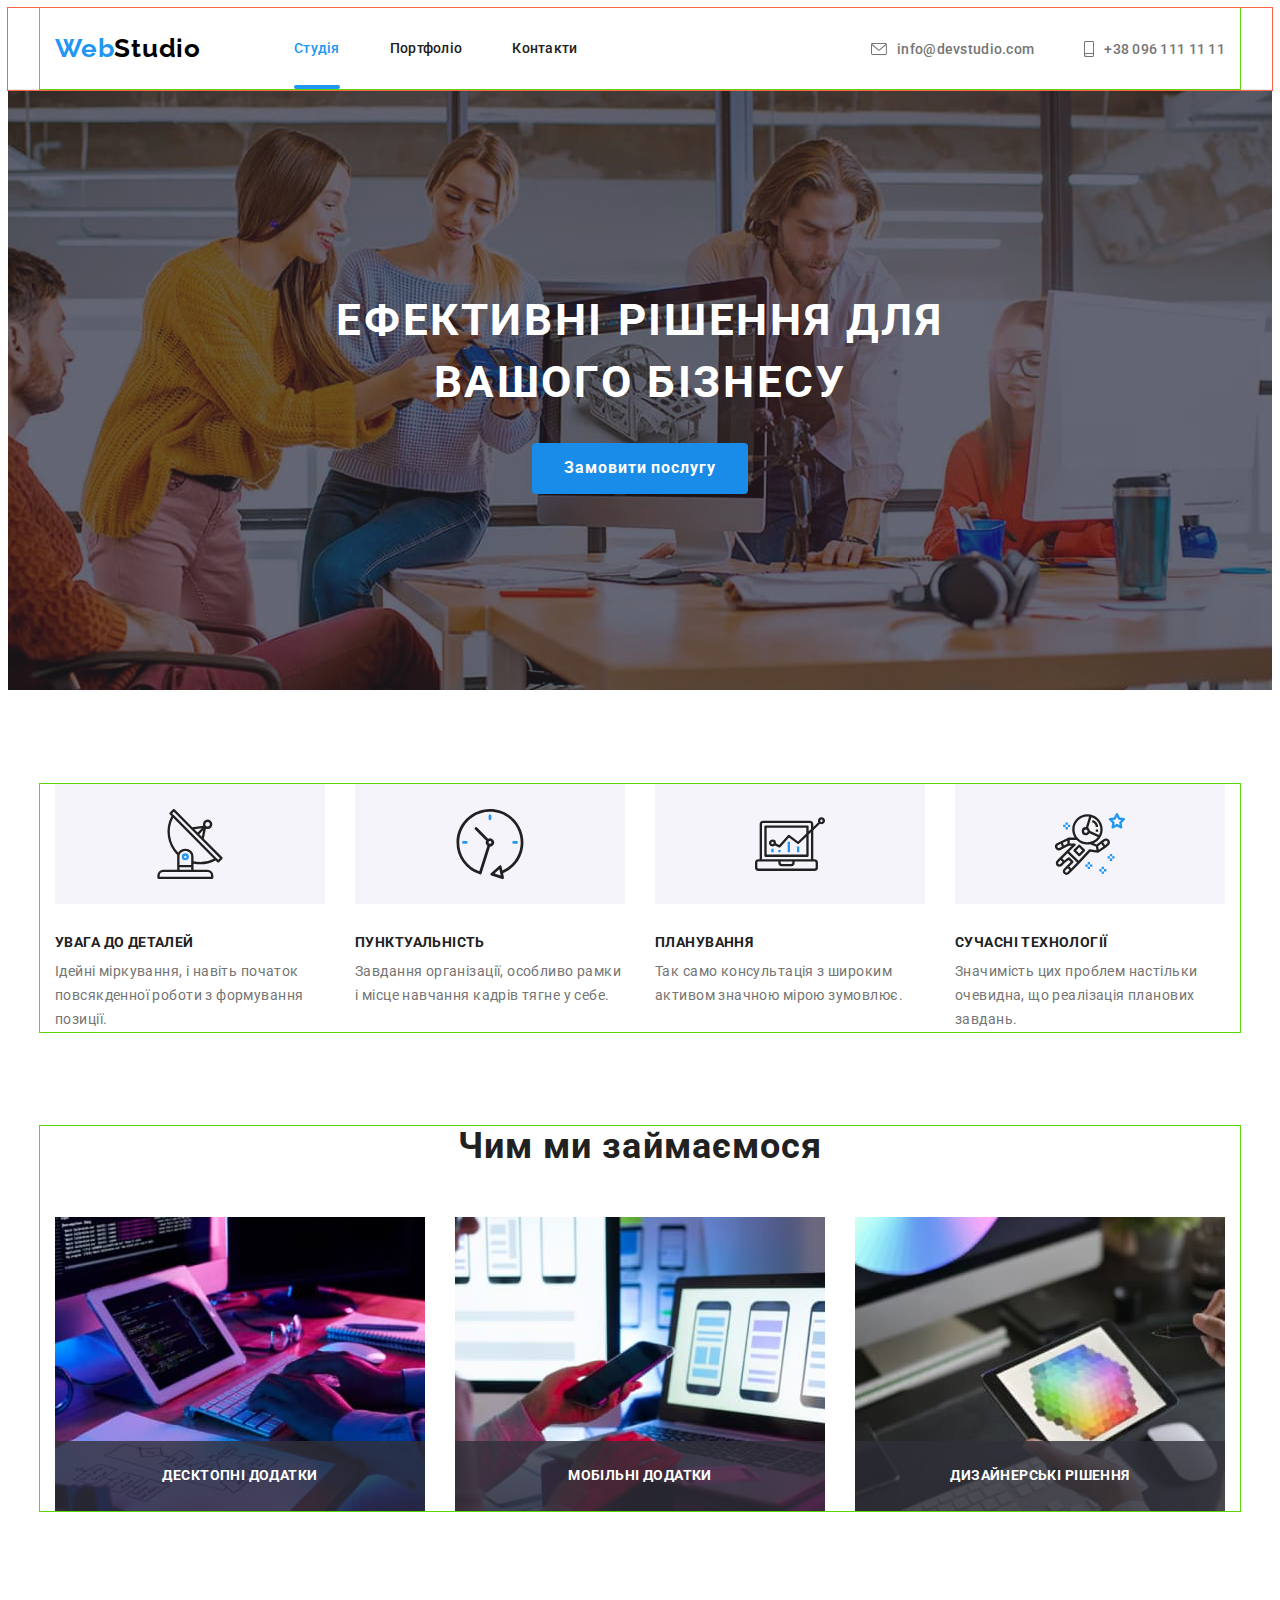
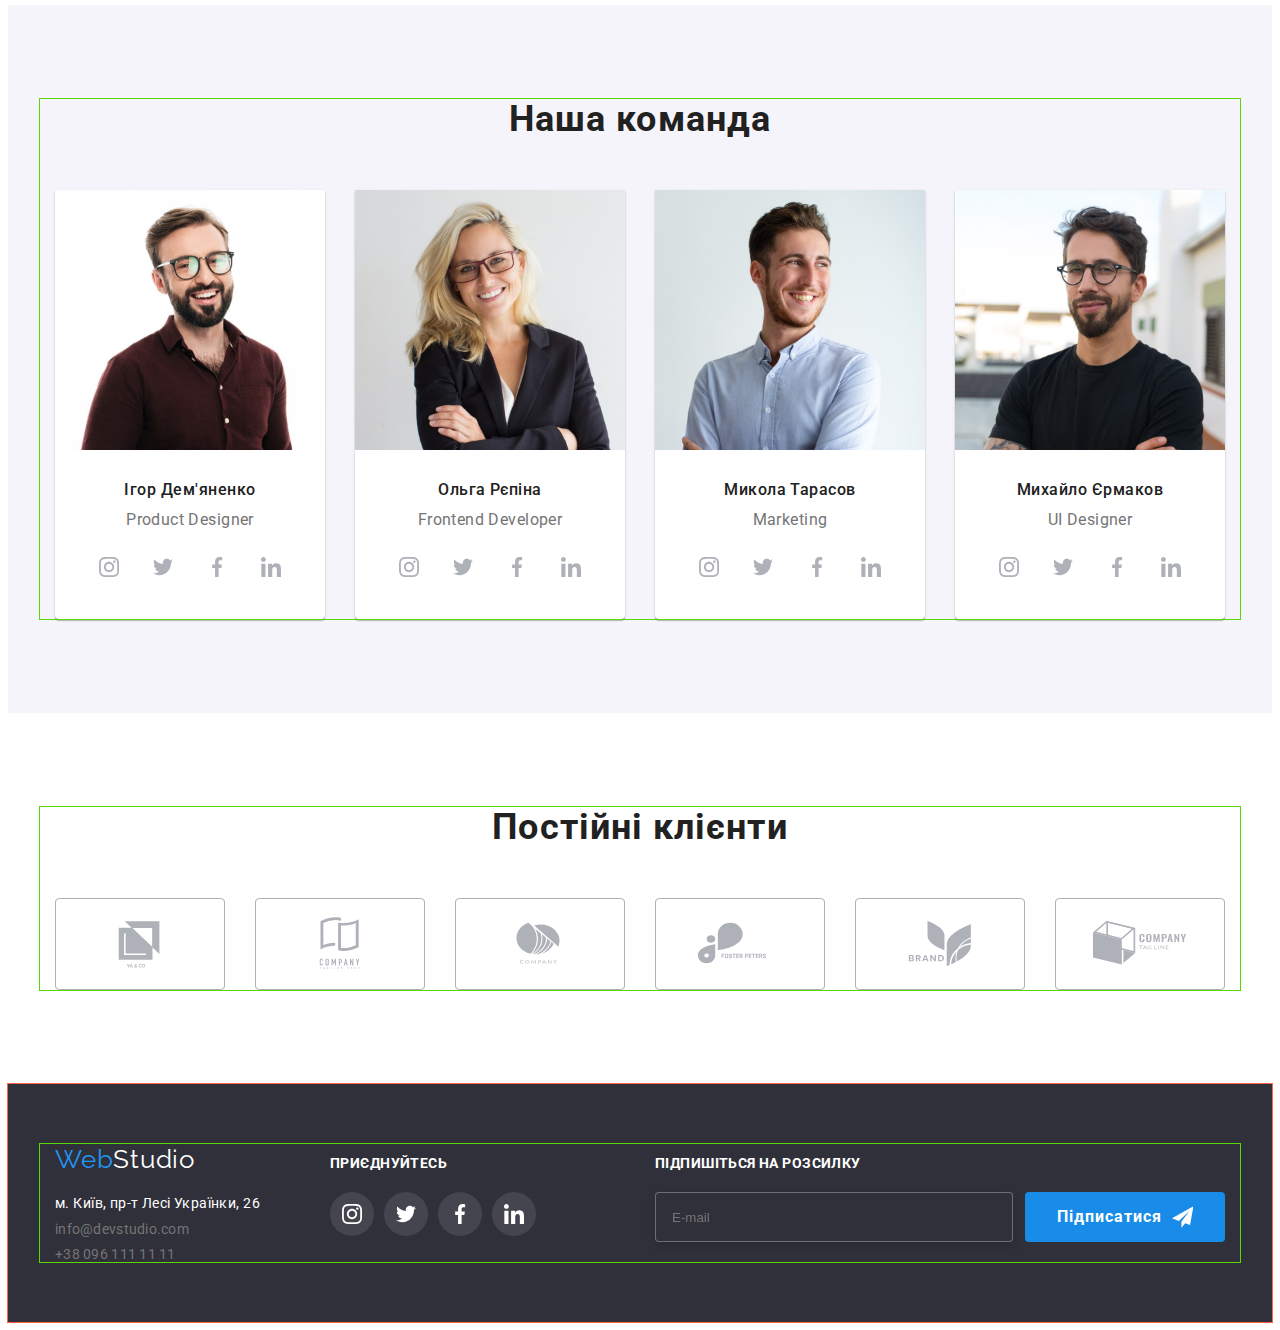
<file: index.html>
<!DOCTYPE html>
<html lang="uk">
  <head>
    <meta charset="UTF-8" />
    <meta http-equiv="X-UA-Compatible" content="IE=edge" />
    <meta name="viewport" content="width=device-width, initial-scale=1.0" />
    <link rel="preconnect" href="https://fonts.googleapis.com" />
    <link rel="preconnect" href="https://fonts.gstatic.com" crossorigin />
    <link
      href="https://fonts.googleapis.com/css2?family=Montserrat:wght@400;700&family=Raleway:wght@700&family=Roboto:wght@400;500;700;900&display=swap"
      rel="stylesheet"
    />
    <title>Document</title>
    <link
      rel="stylesheet"
      href="https://cdnjs.cloudflare.com/ajax/libs/modern-normalize/1.1.0/modern-normalize.min.css"
      integrity="sha512-wpPYUAdjBVSE4KJnH1VR1HeZfpl1ub8YT/NKx4PuQ5NmX2tKuGu6U/JRp5y+Y8XG2tV+wKQpNHVUX03MfMFn9Q=="
      crossorigin="anonymous"
      referrerpolicy="no-referrer"
    />
    <link rel="stylesheet" href="./css/styles.css" />
  </head>
  <body>
    <!--Шапка-->
    <header class="header">
      <div class="container container-internal">
        <nav class="navigation">
          <a href="./index.html" class="logo"
            ><span class="accent">Web</span>Studio</a
          >
          <ul class="navigation-list">
            <li class="item">
              <a href="./index.html" class="link current">Студія</a>
            </li>
            <li class="item">
              <a href="./portfolio.html" class="link">Портфоліо</a>
            </li>
            <li class="item"><a href="" class="link">Контакти</a></li>
          </ul>
        </nav>

        <ul class="list-addres">
          <li class="item-mail">
            <a href="meilto:info@devstudio.com" class="link mail">
              <svg class="email" width="16" height="12">
                <use href="./images/icons.svg#letter"></use></svg
              >info@devstudio.com</a
            >
          </li>

          <li class="item">
            <a href="tel+380961111111" class="link tel">
              <svg class="smartfon" width="10" height="16">
                <use href="./images/icons.svg#ifone"></use></svg
              >+38 096 111 11 11</a
            >
          </li>
        </ul>
      </div>
    </header>

    <!--Title-->

    <main>
      <section class="heroy">
        <div class="conteiner">
          <h1 class="heroy-title">Ефективні рішення для вашого бізнесу</h1>
          <button type="button" class="button" data-modal-open>
            Замовити послугу
          </button>
        </div>
      </section>

      <section class="section">
        <div class="container">
          <!--<h2 class="section-title">Наші переваги</h2>-->
          <ul class="merit-list">
            <li class="merit-element antena">
              <h3 class="merit-title">УВАГА ДО ДЕТАЛЕЙ</h3>
              <p class="merit-paragraf">
                Ідейні міркування, і навіть початок повсякденної роботи з
                формування позиції.
              </p>
            </li>
            <li class="merit-element clock">
              <h3 class="merit-title">ПУНКТУАЛЬНІСТЬ</h3>
              <p class="merit-paragraf">
                Завдання організації, особливо рамки і місце навчання кадрів
                тягне у себе.
              </p>
            </li>
            <li class="merit-element diagram">
              <h3 class="merit-title">ПЛАНУВАННЯ</h3>
              <p class="merit-paragraf">
                Так само консультація з широким активом значною мірою зумовлює.
              </p>
            </li>
            <li class="merit-element astronaut">
              <h3 class="merit-title">СУЧАСНІ ТЕХНОЛОГІЇ</h3>
              <p class="merit-paragraf">
                Значимість цих проблем настільки очевидна, що реалізація
                планових завдань.
              </p>
            </li>
          </ul>
        </div>
      </section>

      <!--Робота-->

      <section class="section our-work">
        <div class="container">
          <h2 class="section-title">Чим ми займаємося</h2>
          <ul class="work">
            <!--?????margin-->
            <li class="work-list">
              <img
                width="370"
                height="294"
                src="./images/foto2.jpg"
                alt="foto2"
              />
              <div class="label">
                <h3 class="label-title">Десктопні додатки</h3>
              </div>
            </li>
            <li class="work-list">
              <img
                width="370"
                height="294"
                src="./images/foto.jpg"
                alt="foto"
              />
              <div class="label">
                <h3 class="label-title">Мобільні додатки</h3>
              </div>
            </li>
            <li class="work-list">
              <img
                width="370"
                height="294"
                src="./images/foto1.jpg"
                alt="foto1"
              />
              <div class="label">
                <h3 class="label-title">Дизайнерські рішення</h3>
              </div>
            </li>
          </ul>
        </div>
      </section>

      <!--People-->
      <section class="section section-people">
        <div class="container">
          <h2 class="team-title">Наша команда</h2>
          <ul class="staff">
            <li class="staff-list">
              <img
                width="270"
                height="260"
                src="./images/teamcard1.jpg"
                alt="Ігор Дем'яненко"
              />
              <div class="personnel">
                <h3 class="name-title">Ігор Дем'яненко</h3>
                <p class="profession">Product Designer</p>
                <ul class="social-links">
                  <li class="links">
                    <a href="" class="product comand">
                      <svg class="instagram" width="20" height="20">
                        <use href="./images/icons.svg#instagram"></use>
                      </svg>
                    </a>
                  </li>
                  <li class="links">
                    <a href="" class="product comand">
                      <svg class="twitter" width="20" height="20">
                        <use href="./images/icons.svg#twitter"></use>
                      </svg>
                    </a>
                  </li>
                  <li class="links">
                    <a href="" class="product comand">
                      <svg class="facebook" width="20" height="20">
                        <use href="./images/icons.svg#facebook"></use>
                      </svg>
                    </a>
                  </li>
                  <li class="links">
                    <a href="" class="product comand">
                      <svg class="linkedin" width="20" height="20">
                        <use href="./images/icons.svg#linkedin"></use>
                      </svg>
                    </a>
                  </li>
                </ul>
              </div>
            </li>
            <li class="staff-list">
              <img
                width="270"
                height="260"
                src="./images/teamcard2.jpg"
                alt="Ольга Рєпіна"
              />
              <div class="personnel">
                <h3 class="name-title">Ольга Рєпіна</h3>
                <p class="profession">Frontend Developer</p>
                <ul class="social-links">
                  <li class="links">
                    <a href="" class="product comand">
                      <svg class="instagram" width="20" height="20">
                        <use href="./images/icons.svg#instagram"></use>
                      </svg>
                    </a>
                  </li>
                  <li class="links">
                    <a href="" class="product comand">
                      <svg class="twitter" width="20" height="20">
                        <use href="./images/icons.svg#twitter"></use>
                      </svg>
                    </a>
                  </li>
                  <li class="links">
                    <a href="" class="product comand">
                      <svg class="facebook" width="20" height="20">
                        <use href="./images/icons.svg#facebook"></use>
                      </svg>
                    </a>
                  </li>
                  <li class="links">
                    <a href="" class="product comand">
                      <svg class="linkedin" width="20" height="20">
                        <use href="./images/icons.svg#linkedin"></use>
                      </svg>
                    </a>
                  </li>
                </ul>
              </div>
            </li>
            <li class="staff-list">
              <img
                width="270"
                height="260"
                src="./images/teamcard3.jpg"
                alt="Микола Тарасов"
              />
              <div class="personnel">
                <h3 class="name-title">Микола Тарасов</h3>
                <p class="profession">Marketing</p>
                <ul class="social-links">
                  <li class="links">
                    <a href="" class="product comand">
                      <svg class="instagram" width="20" height="20">
                        <use href="./images/icons.svg#instagram"></use>
                      </svg>
                    </a>
                  </li>
                  <li class="links">
                    <a href="" class="product comand">
                      <svg class="twitter" width="20" height="20">
                        <use href="./images/icons.svg#twitter"></use>
                      </svg>
                    </a>
                  </li>
                  <li class="links">
                    <a href="" class="product comand">
                      <svg class="facebook" width="20" height="20">
                        <use href="./images/icons.svg#facebook"></use>
                      </svg>
                    </a>
                  </li>
                  <li class="links">
                    <a href="" class="product comand">
                      <svg class="linkedin" width="20" height="20">
                        <use href="./images/icons.svg#linkedin"></use>
                      </svg>
                    </a>
                  </li>
                </ul>
              </div>
            </li>
            <li class="staff-list">
              <img
                width="270"
                height="260"
                src="./images/teamcard4.jpg"
                alt="Михайло Єрмаков"
              />
              <div class="personnel">
                <h3 class="name-title">Михайло Єрмаков</h3>
                <p class="profession">UI Designer</p>
                <ul class="social-links">
                  <li class="links">
                    <a href="" class="product comand">
                      <svg class="instagram" width="20" height="20">
                        <use href="./images/icons.svg#instagram"></use>
                      </svg>
                    </a>
                  </li>
                  <li class="links">
                    <a href="" class="product comand">
                      <svg class="twitter" width="20" height="20">
                        <use href="./images/icons.svg#twitter"></use>
                      </svg>
                    </a>
                  </li>
                  <li class="links">
                    <a href="" class="product comand">
                      <svg class="facebook" width="20" height="20">
                        <use href="./images/icons.svg#facebook"></use>
                      </svg>
                    </a>
                  </li>
                  <li class="links">
                    <a href="" class="product comand">
                      <svg class="linkedin" width="20" height="20">
                        <use href="./images/icons.svg#linkedin"></use>
                      </svg>
                    </a>
                  </li>
                </ul>
              </div>
            </li>
          </ul>
        </div>
      </section>

      <!--КЛІЄНТИ-->
      <section class="section">
        <div class="container">
          <h2 class="team-title">Постійні клієнти</h2>
          <ul class="all-company">
            <li>
              <a href="#" class="companies"
                ><svg class="company-a" width="106" height="60">
                  <use href="./images/icons.svg#company-a"></use></svg
              ></a>
            </li>
            <li>
              <a href="#" class="companies"
                ><svg class="company-b" width="106" height="60">
                  <use href="./images/icons.svg#company-b"></use></svg
              ></a>
            </li>
            <li>
              <a href="#" class="companies"
                ><svg class="company-c" width="106" height="60">
                  <use href="./images/icons.svg#company-c"></use></svg
              ></a>
            </li>
            <li>
              <a href="#" class="companies"
                ><svg class="company-d" width="106" height="60">
                  <use href="./images/icons.svg#company-d"></use></svg
              ></a>
            </li>
            <li>
              <a href="#" class="companies"
                ><svg class="company-e" width="106" height="60">
                  <use href="./images/icons.svg#company-e"></use></svg
              ></a>
            </li>
            <li>
              <a href="#" class="companies"
                ><svg class="company-f" width="106" height="60">
                  <use href="./images/icons.svg#company-f"></use></svg
              ></a>
            </li>
          </ul>
        </div>
      </section>
    </main>
    <!---footer-->
    <footer class="footer-title">
      <div class="container info">
        <div>
          <a href="" class="logo-footer"
            ><span class="accent">Web</span>Studio</a
          >
          <address>
            <ul class="list-footer">
              <li class="contakts-footer">
                <a href="м.Київ,пр-тЛесіУкраїнки,26" class="addres"
                  >м. Київ, пр-т Лесі Українки, 26</a
                >
              </li>
              <li class="contakts-footer">
                <a href="meilto:info@devstudio.com" class="mail"
                  >info@devstudio.com</a
                >
              </li>
              <li class="contakts-footer">
                <a href="tel+380961111111" class="tel">+38 096 111 11 11</a>
              </li>
            </ul>
          </address>
        </div>
        <div class="footer-network">
          <p class="invite">приєднуйтесь</p>
          <ul class="social-links">
            <li class="links">
              <a href="#" class="product">
                <svg class="instagram" width="20" height="20">
                  <use href="./images/icons.svg#instagram"></use></svg
              ></a>
            </li>
            <li class="links">
              <a href="#" class="product">
                <svg class="twitter" width="20" height="20">
                  <use href="./images/icons.svg#twitter"></use>
                </svg>
              </a>
            </li>
            <li class="links">
              <a href="#" class="product">
                <svg class="facebook" width="20" height="20">
                  <use href="./images/icons.svg#facebook"></use>
                </svg>
              </a>
            </li>
            <li class="links">
              <a href="#" class="product">
                <svg class="linkedin" width="20" height="20">
                  <use href="./images/icons.svg#linkedin"></use>
                </svg>
              </a>
            </li>
          </ul>
        </div>

        <!--пшдписатись на розсилку-->

        <div class="subscription">
          <p class="invite">Підпишіться на розсилку</p>
          <form class="form-subscription">
            <label for="email"></label>
            <input type="email" name="email" id="email" placeholder="E-mail" />
            <button type="submit" class="button" data-modal-open>
              Підписатися
              <svg class="icon-send" width="24" height="24">
                <use href="./images/icons.svg#icon-send"></use>
              </svg>
            </button>
          </form>
        </div>
      </div>
    </footer>

    <!--backdrop-->
    <div class="backdrop is-hidden" data-modal>
      <div class="modal">
        <button type="button" class="button-close" data-modal-close>
          <svg class="icon-close" width="30" height="30">
            <use href="./images/icons.svg#icon-close"></use>
          </svg>
        </button>
        <p class="data">Залиште свої дані, ми вам передзвонимо</p>
        <form class="modal-form">
          <label for="name" class="label-modal">Ім'я </label>
          <div class="box-label">
            <input class="rectangle" type="text" name="name" id="name" />
            <svg class="modal-icom" width="18" height="18">
              <use href="./images/icons.svg#person"></use>
            </svg>
          </div>
          <label for="tel" class="label-modal">Телефон </label>
          <div class="box-label">
            <input class="rectangle" type="text" name="tel" id="tel" /><svg
              class="modal-icom"
              width="18"
              height="18"
            >
              <use href="./images/icons.svg#phone"></use>
            </svg>
          </div>
          <label for="mail" class="label-modal">Пошта </label>
          <div class="box-label">
            <input class="rectangle" type="text" name="mail" id="mail" /><svg
              class="modal-icom"
              width="18"
              height="18"
            >
              <use href="./images/icons.svg#email"></use>
            </svg>
          </div>
          <label for="coment" class="label-modal">Коментар </label>
          <div class="box-label">
            <textarea
              class="rectangle-coment"
              name="coment"
              id="coment"
              placeholder="Введіть текст"
            ></textarea>
          </div>

          <!---Чекбокс-->

          <div class="terms">
            <label class="label-check">
              <input
                type="checkbox"
                name="checkbox"
                value="check"
                class="checkbox"
              /><span class="check-icon"></span>

              Погоджуюся з розсилкою та приймаю
              <a href="./index.html" class="a-check">Умови договору</a>
            </label>
          </div>
          <button type="submit" class="button-form">Відправити</button>
        </form>
      </div>
    </div>
    <script src="./js/modal.js"></script>
  </body>
</html>
</file>
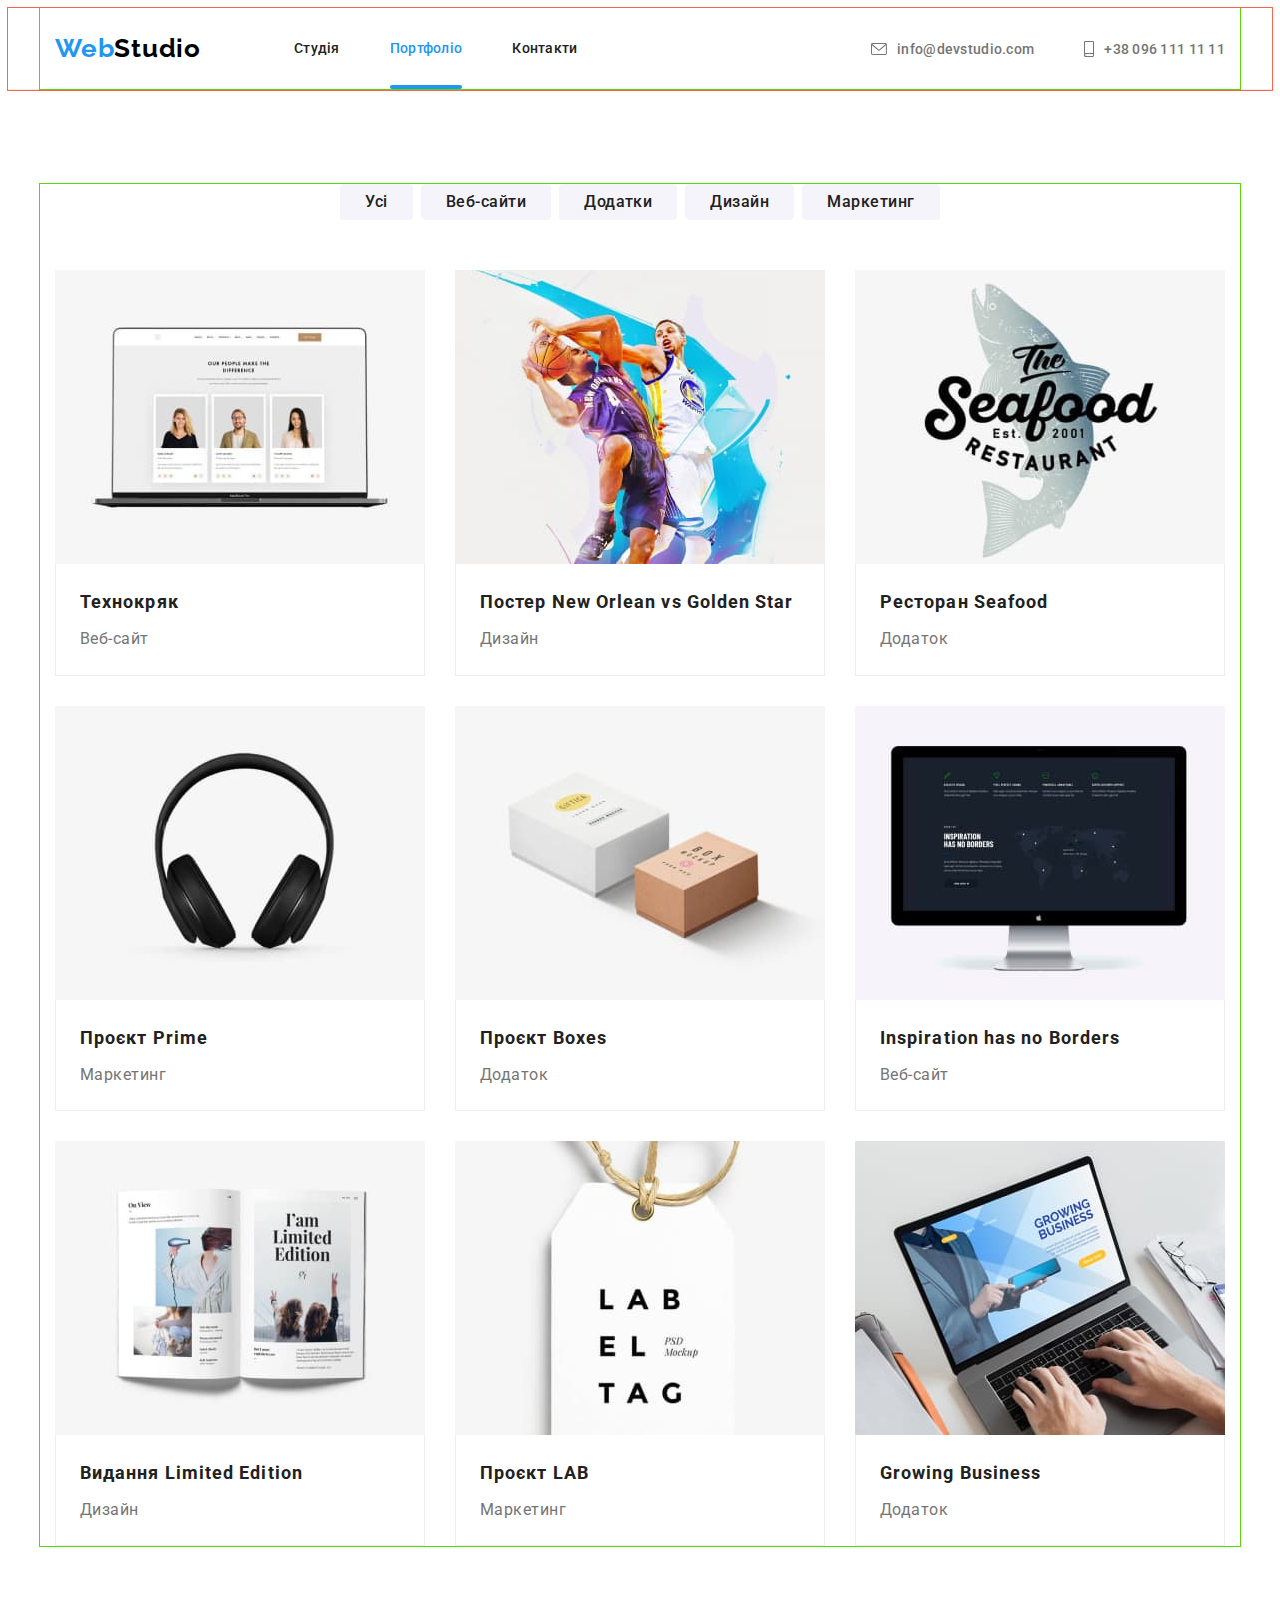
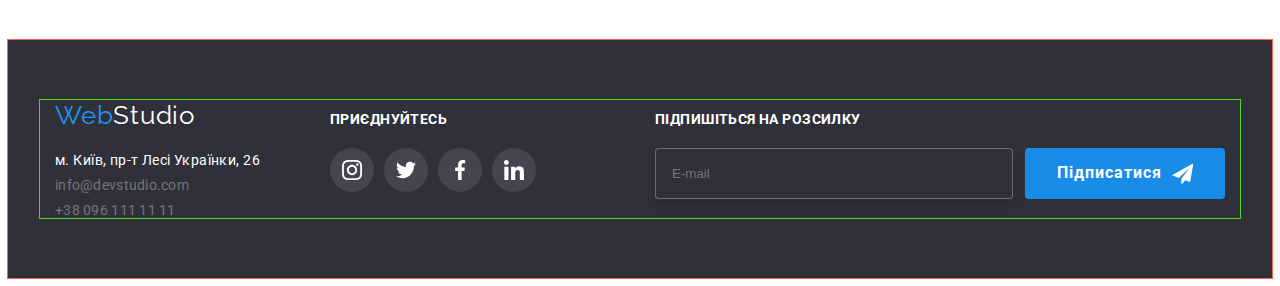
<file: portfolio.html>
<!DOCTYPE html>
<html lang="uk">
  <head>
    <meta charset="UTF-8" />
    <meta http-equiv="X-UA-Compatible" content="IE=edge" />
    <link rel="preconnect" href="https://fonts.googleapis.com" />
    <link rel="preconnect" href="https://fonts.gstatic.com" crossorigin />
    <meta name="viewport" content="width=device-width, initial-scale=1.0" />
    <link
      href="https://fonts.googleapis.com/css2?family=Montserrat:wght@400;700&family=Raleway:wght@700&family=Roboto:wght@400;500;700;900&display=swap"
      rel="stylesheet"
    />
    <title>Портфоліо</title>
    <link
      rel="stylesheet"
      href="https://cdnjs.cloudflare.com/ajax/libs/modern-normalize/1.1.0/modern-normalize.min.css"
      integrity="sha512-wpPYUAdjBVSE4KJnH1VR1HeZfpl1ub8YT/NKx4PuQ5NmX2tKuGu6U/JRp5y+Y8XG2tV+wKQpNHVUX03MfMFn9Q=="
      crossorigin="anonymous"
      referrerpolicy="no-referrer"
    />
    <link rel="stylesheet" href="./css/styles.css" />
  </head>
  <body>
    <!--Шапка-->
    <header class="header">
      <div class="container container-internal">
        <nav class="navigation">
          <a href="" class="logo"><span class="accent">Web</span>Studio</a>
          <ul class="navigation-list">
            <li class="item"><a href="./index.html" class="link">Студія</a></li>
            <li class="item">
              <a href="./portfolio.html" class="link current">Портфоліо</a>
            </li>
            <li class="item"><a href="" class="link">Контакти</a></li>
          </ul>
        </nav>

        <ul class="list-addres">
          <li class="item-mail">
            <a href="meilto:info@devstudio.com" class="link mail"
              ><svg class="email" width="16" height="12">
                <use href="./images/icons.svg#letter"></use>
              </svg>

              info@devstudio.com</a
            >
          </li>
          <li class="item">
            <a href="tel+380961111111" class="link tel"
              ><svg class="smartfon" width="10" height="16">
                <use href="./images/icons.svg#ifone"></use></svg
              >+38 096 111 11 11</a
            >
          </li>
        </ul>
      </div>
    </header>
    <main>
      <section class="section">
        <div class="container container-internal">
          <h1 class="visually-hidden">Фільтр</h1>
          <ul class="list-button">
            <li class="filter">
              <button type="button" class="button-portfolio">Усі</button>
            </li>
            <li class="filter">
              <button type="button" class="button-portfolio">Веб-сайти</button>
            </li>
            <li class="filter">
              <button type="button" class="button-portfolio">Додатки</button>
            </li>
            <li class="filter">
              <button type="button" class="button-portfolio">Дизайн</button>
            </li>
            <li class="filter">
              <button type="button" class="button-portfolio">Маркетинг</button>
            </li>
          </ul>
          <ul class="card-set">
            <li class="card-list">
              <a href="#" class="card-ittem">
                <div class="effect">
                  <img
                    width="370"
                    height="294"
                    src="./images/porfol1.jpg"
                    alt=""
                  />
                  <div class="information">
                    <p>
                      Ресурс пропонує комплексні пропозиції з різним рівнем
                      функціоналу та сервісів. Все це дозволить відвідувачу
                      отримати вичерпні відомості про компанію чи приватну
                      особу.
                    </p>
                  </div>
                </div>
                <div class="card-blok">
                  <h2 class="portfolio-title">Технокряк</h2>
                  <p class="categories">Веб-сайт</p>
                </div></a
              >
            </li>

            <li class="card-list">
              <a href="#" class="card-ittem"
                ><div class="effect">
                  <img
                    width="370"
                    height="294"
                    src="./images/porfol2.jpg"
                    alt=""
                  />
                  <div class="information">
                    <p>
                      Ресурс пропонує комплексні пропозиції з різним рівнем
                      функціоналу та сервісів. Все це дозволить відвідувачу
                      отримати вичерпні відомості про компанію чи приватну
                      особу.
                    </p>
                  </div>
                </div>
                <div class="card-blok">
                  <h2 class="portfolio-title">
                    Постер New Orlean vs Golden Star
                  </h2>
                  <p class="categories">Дизайн</p>
                </div></a
              >
            </li>
            <li class="card-list">
              <a href="#" class="card-ittem"
                ><div class="effect">
                  <img
                    width="370"
                    height="294"
                    src="./images/porfol3.jpg"
                    alt=""
                  />
                  <div class="information">
                    <p>
                      Ресурс пропонує комплексні пропозиції з різним рівнем
                      функціоналу та сервісів. Все це дозволить відвідувачу
                      отримати вичерпні відомості про компанію чи приватну
                      особу.
                    </p>
                  </div>
                </div>
                <div class="card-blok">
                  <h2 class="portfolio-title">Ресторан Seafood</h2>
                  <p class="categories">Додаток</p>
                </div></a
              >
            </li>
            <li class="card-list">
              <a href="#" class="card-ittem"
                ><div class="effect">
                  <img
                    width="370"
                    height="294"
                    src="./images/porfol4.jpg"
                    alt=""
                  />
                  <div class="information">
                    <p>
                      Ресурс пропонує комплексні пропозиції з різним рівнем
                      функціоналу та сервісів. Все це дозволить відвідувачу
                      отримати вичерпні відомості про компанію чи приватну
                      особу.
                    </p>
                  </div>
                </div>
                <div class="card-blok">
                  <h2 class="portfolio-title">Проєкт Prime</h2>
                  <p class="categories">Маркетинг</p>
                </div></a
              >
            </li>
            <li class="card-list">
              <a href="#" class="card-ittem"
                ><div class="effect">
                  <img
                    width="370"
                    height="294"
                    src="./images/porfol5.jpg"
                    alt=""
                  />
                  <div class="information">
                    <p>
                      Ресурс пропонує комплексні пропозиції з різним рівнем
                      функціоналу та сервісів. Все це дозволить відвідувачу
                      отримати вичерпні відомості про компанію чи приватну
                      особу.
                    </p>
                  </div>
                </div>
                <div class="card-blok">
                  <h2 class="portfolio-title">Проєкт Boxes</h2>
                  <p class="categories">Додаток</p>
                </div></a
              >
            </li>
            <li class="card-list">
              <a href="#" class="card-ittem"
                ><div class="effect">
                  <img
                    width="370"
                    height="294"
                    src="./images/porfol6.jpg"
                    alt=""
                  />
                  <div class="information">
                    <p>
                      Ресурс пропонує комплексні пропозиції з різним рівнем
                      функціоналу та сервісів. Все це дозволить відвідувачу
                      отримати вичерпні відомості про компанію чи приватну
                      особу.
                    </p>
                  </div>
                </div>
                <div class="card-blok">
                  <h2 class="portfolio-title">Inspiration has no Borders</h2>
                  <p class="categories">Веб-сайт</p>
                </div></a
              >
            </li>
            <li class="card-list">
              <a href="#" class="card-ittem">
                <div class="effect">
                  <img
                    width="370"
                    height="294"
                    src="./images/porfol7.jpg"
                    alt=""
                  />
                  <div class="information">
                    <p>
                      Ресурс пропонує комплексні пропозиції з різним рівнем
                      функціоналу та сервісів. Все це дозволить відвідувачу
                      отримати вичерпні відомості про компанію чи приватну
                      особу.
                    </p>
                  </div>
                </div>
                <div class="card-blok">
                  <h2 class="portfolio-title">Видання Limited Edition</h2>
                  <p class="categories">Дизайн</p>
                </div></a
              >
            </li>
            <li class="card-list">
              <a href="#" class="card-ittem">
                <div class="effect">
                  <img
                    width="370"
                    height="294"
                    src="./images/porfol8.jpg"
                    alt=""
                  />
                  <div class="information">
                    <p>
                      Ресурс пропонує комплексні пропозиції з різним рівнем
                      функціоналу та сервісів. Все це дозволить відвідувачу
                      отримати вичерпні відомості про компанію чи приватну
                      особу.
                    </p>
                  </div>
                </div>
                <div class="card-blok">
                  <h2 class="portfolio-title">Проєкт LAB</h2>
                  <p class="categories">Маркетинг</p>
                </div></a
              >
            </li>
            <li class="card-list">
              <a href="#" class="card-ittem"
                ><div class="effect">
                  <img
                    width="370"
                    height="294"
                    src="./images/porfol9.jpg"
                    alt=""
                  />
                  <div class="information">
                    <p>
                      Ресурс пропонує комплексні пропозиції з різним рівнем
                      функціоналу та сервісів. Все це дозволить відвідувачу
                      отримати вичерпні відомості про компанію чи приватну
                      особу.
                    </p>
                  </div>
                </div>
                <div class="card-blok">
                  <h2 class="portfolio-title">Growing Business</h2>
                  <p class="categories">Додаток</p>
                </div></a
              >
            </li>
          </ul>
        </div>
      </section>
    </main>
    <!---footer-->
    <footer class="footer-title">
      <div class="container info">
        <div>
          <a href="" class="logo-footer"
            ><span class="accent">Web</span>Studio</a
          >
          <address>
            <ul class="list-footer">
              <li class="contakts-footer">
                <a href="м.Київ,пр-тЛесіУкраїнки,26" class="addres"
                  >м. Київ, пр-т Лесі Українки, 26</a
                >
              </li>
              <li class="contakts-footer">
                <a href="meilto:info@devstudio.com" class="mail"
                  >info@devstudio.com</a
                >
              </li>
              <li class="contakts-footer">
                <a href="tel+380961111111" class="tel">+38 096 111 11 11</a>
              </li>
            </ul>
          </address>
        </div>
        <div class="footer-network">
          <p class="invite">приєднуйтесь</p>
          <ul class="social-links">
            <li class="links">
              <a href="#" class="product">
                <svg class="instagram" width="20" height="20">
                  <use href="./images/icons.svg#instagram"></use></svg
              ></a>
            </li>
            <li class="links">
              <a href="#" class="product">
                <svg class="twitter" width="20" height="20">
                  <use href="./images/icons.svg#twitter"></use>
                </svg>
              </a>
            </li>
            <li class="links">
              <a href="#" class="product">
                <svg class="facebook" width="20" height="20">
                  <use href="./images/icons.svg#facebook"></use>
                </svg>
              </a>
            </li>
            <li class="links">
              <a href="#" class="product">
                <svg class="linkedin" width="20" height="20">
                  <use href="./images/icons.svg#linkedin"></use>
                </svg>
              </a>
            </li>
          </ul>
        </div>
        <div class="subscription">
          <p class="invite">Підпишіться на розсилку</p>
          <form class="form-subscription">
            <label></label>
            <input type="email" name="email" id="email" placeholder="E-mail" />
            <button type="submit" class="button" data-modal-open>
              Підписатися
              <svg class="icon-send" width="24" height="24">
                <use href="./images/icons.svg#icon-send"></use>
              </svg>
            </button>
          </form>
        </div>
      </div>
    </footer>
  </body>
</html>
</file>
<file: css/styles.css>
html {
  box-sizing: border-box;
}

*,
*::before,
*::after {
  box-sizing: inherit;
}

body {
  font-family: "Roboto", sans-serif;
  font-size: 14px;
  color: #212121;
  background-color: var(--body-color);
  letter-spacing: 0.03em;
}
:root {
  --title-color: #212121;
  --secondary-text: #757575;
  --body-color: #ffffff;
  --button-link: #2196f3;
}
h1,
h2,
h3,
h4,
p,
ul {
  margin: 0;
  padding: 0;
}

/* колір навігації заголовкіd тексту(title-color) #212121 */
/* колір параграф і хедер другорядного тексту( #757575 */
/* колір контактів  rgba(255, 255, 255, 0.6); */
/* кнопкі і посилання #2196F3; */
/* білий фон body #FFFFFF */
/* фон секцій #F5F4FA; #2F303A; */

/* Шапка!!!!!!!!!!!!!!!!!!!!!!!!!!!!!!!!!!!!!!!!!!!!!!!!!!!! */

.header {
  outline: 1px solid tomato;

  border-bottom: 1px solid #ececec;
}

.container {
  outline: 1px solid rgb(90, 215, 7);
  width: 1200px;
  margin-left: auto;
  margin-right: auto;
  padding-left: 15px;
  padding-right: 15px;
}
.container-internal {
  display: flex;
  flex-wrap: wrap;
  justify-content: center;
}
.navigation {
  display: flex;
}

.logo {
  font-family: "Raleway", sans-serif;
  font-weight: 700;
  font-size: 26px;
  line-height: 1.2;
  letter-spacing: 0.03em;
  color: #000000;
  text-decoration: none;
  padding: 25px 0;
}
.accent {
  color: var(--button-link);
}
.navigation-list {
  list-style: none;
  padding-inline-start: 0px;
  display: flex;

  margin-left: 93px;
}
.navigation-list > .item:not(:first-child) {
  margin-left: 50px;
}

.list-addres {
  font-weight: 500;
  list-style: none;
  line-height: 1.15;
  padding-inline-start: 0px;
  display: flex;
  margin-left: auto;
  margin-top: auto;
  margin-bottom: auto;
}

.link {
  text-decoration: none;
  font-weight: 500;
  line-height: 1.15;
  letter-spacing: 0.02em;
  color: var(--title-color);
  padding: 32px 0;

  display: flex;
  align-items: center;
  transition: color 250ms cubic-bezier(0.4, 0, 0.2, 1);
}

.item-mail {
  margin-right: 50px;
}

.link:hover,
.link:focus {
  color: var(--button-link);
}
.link.current {
  color: var(--button-link);
  position: relative;
}
.link.current::after {
  content: "";
  position: absolute;
  bottom: -1px;

  right: 0;
  width: 100%;
  height: 4px;
  background: #2196f3;
  border-radius: 2px;
  display: block;
}
.mail {
  text-decoration: none;
  letter-spacing: 0.02em;
  color: var(--secondary-text);
}
.mail:hover,
.mail:focus {
  color: var(--button-link);
  transition: color 250ms cubic-bezier(0.4, 0, 0.2, 1);
}
.email {
  fill: currentColor;
  margin-right: 10px;
}
.smartfon {
  fill: currentColor;
  margin-right: 10px;
}

.link.tel.email:hover {
  color: #2196f3;
}

.tel {
  text-decoration: none;
  letter-spacing: 0.02em;
  color: var(--secondary-text);
}
.tel:hover,
.tel:focus {
  color: var(--button-link);
  transition: color 250ms cubic-bezier(0.4, 0, 0.2, 1);
}

/* Title !!!!!!!!!!!!!!!!!!!!!!!!!!!!!!!!!!!!!!!!!!!!!!!!!!!111*/
.heroy {
  background-color: #2f303a;
  padding-top: 200px;
  padding-bottom: 200px;
  text-align: center;
  height: 600px;
  background-image: linear-gradient(
      to right,
      rgba(47, 48, 58, 0.4),
      rgba(47, 48, 58, 0.4)
    ),
    url("../images/imgfon.jpg");

  max-width: 1600px;
  background-position: center;
  margin-left: auto;
  margin-right: auto;
}

.heroy-title {
  font-size: 44px;
  line-height: 1.4;
  color: #ffffff;
  letter-spacing: 0.06em;
  text-align: center;
  text-transform: uppercase;
  margin-top: 0;
  margin-bottom: 30px;
  margin-left: auto;
  margin-right: auto;
  width: 696px;
}
.button {
  display: inline-block;
  color: #ffffff;
  background-color: #188ce8;
  font-family: "Roboto", sans-serif;
  padding: 10px 32px;
  letter-spacing: 0.06em;
  font-size: 16px;
  line-height: 1.9;
  border-radius: 4px;
  text-decoration: none;
  cursor: pointer;
  font-weight: 700;
  min-width: 216px;
  text-align: center;
  border: none;
  transition: background-color 250ms cubic-bezier(0.4, 0, 0.2, 1);
}

.button:hover,
.button:focus {
  background-color: #2196f3;
}
.button:active {
  background-color: #188ce8;

  left: 692px;
  top: 430px;
  box-shadow: 0px 4px 4px rgba(0, 0, 0, 0.15);
  border-radius: 4px;
}

/* <h2>Наші переваги</h2>!!!!!!!!!!!!!!!!!!!!!!!!!!!!!!!!!!!!!!!!!!!!!!!!!!!!! */

.merit-list {
  display: flex;
}
.merit-list > .merit-element:not(:last-child) {
  margin-right: 30px;
}

.merit-element.antena::before {
  display: block;
  content: " ";
  background-color: #f5f4fa;
  height: 120px;
  width: 270px;
  background-image: url("../images/antenna.svg");
  background-repeat: no-repeat;

  background-position: center;
}
.merit-element.clock::before {
  display: block;
  content: " ";
  background-color: #f5f4fa;
  height: 120px;
  width: 270px;
  background-image: url("../images/clock.svg");
  background-repeat: no-repeat;

  background-position: center;
}
.merit-element.diagram::before {
  display: block;
  content: " ";
  background-color: #f5f4fa;
  height: 120px;
  width: 270px;
  background-image: url("../images/diagram.svg");
  background-repeat: no-repeat;

  background-position: center;
}
.merit-element.astronaut::before {
  display: block;
  content: " ";
  background-color: #f5f4fa;
  height: 120px;
  width: 270px;
  background-image: url("../images/astronaut.svg");
  background-repeat: no-repeat;

  background-position: center;
}

.merit-title {
  color: var(--title-color);
  font-size: 14px;
  line-height: 1.15;
  letter-spacing: 0.03em;
  margin-bottom: 10px;
  margin-top: 30px;
}
.merit-paragraf {
  line-height: 1.7;
  letter-spacing: 0.03em;
  color: var(--secondary-text);
}

/* Робота!!!!!!!!!!!!!!!!!!!!!!!!!!!!!!!!!!!!!!!!!!!!!!!!!!!!!!!!!11111 */
img {
  display: block;
  min-width: 100%;
}
.section {
  padding-top: 94px;
  padding-bottom: 94px;
}
.our-work {
  padding-top: 0;
}
.section-title {
  text-align: center;
  font-size: 36px;
  line-height: 1.15;
  letter-spacing: 0.03em;
  color: var(--title-color);
}
.work {
  list-style: none;
  padding-left: 0;
  display: flex;
  margin-top: 50px;
  margin-bottom: 0;
}
.work > .work-list:not(:last-child) {
  margin-right: 30px;
}
.work-list {
  position: relative;
}
.label-title {
  text-transform: uppercase;
  font-size: 14px;
  line-height: 1.14;
  font-weight: 700;
  color: #ffffff;
  text-align: center;
}
.label {
  position: absolute;
  display: flex;
  justify-content: center;
  align-items: center;
  width: 370px;
  height: 70px;

  bottom: 0;

  background: rgba(47, 48, 58, 0.8);
}

/* People!!!!!!!!!!!!!!!!!!!!!!!!!!!!!!!!!!!!!!!!!!!!!!!!!!!!! */

.section-people {
  background-color: #f5f4fa;
}

.team-title {
  text-align: center;
  font-size: 36px;
  line-height: 1.15;
  letter-spacing: 0.03em;
  color: var(--title-color);
  margin-bottom: 50px;
}
.staff {
  list-style: none;
  display: flex;
  justify-content: space-between;
  margin-top: 0;
  margin-bottom: 0;
}

.staff > .staff-list:not(:last-child) {
  margin-right: 30px;
}

.staff-list {
  background-color: #ffffff;
  text-align: center;
  box-shadow: 0px 1px 3px rgba(0, 0, 0, 0.12), 0px 1px 1px rgba(0, 0, 0, 0.14),
    0px 2px 1px rgba(0, 0, 0, 0.2);
  border-radius: 0px 0px 4px 4px;
}
.personnel {
  padding: 30px 0;
}
.name-title {
  margin-bottom: 10px;
  font-weight: 500;
  font-size: 16px;
  line-height: 1.2;
  letter-spacing: 0.03em;
  color: #212121;
}
.profession {
  color: var(--secondary-text);
  font-size: 16px;
  margin-bottom: 16px;
}

/* КЛІЄНТИ!!!!!!!!!!!!!!!!!!!!!!!!!!!!!!!!!!!!!!!!!!!!!!!!!!!!!!*/

.all-company {
  display: flex;
  justify-content: space-between;
}

.companies {
  width: 170px;
  height: 92px;
  border: 1px solid currentColor;
  border-radius: 4px;
  display: flex;
  align-items: center;
  justify-content: center;
  color: #afb1b8;
}
.companies:hover,
.companies:focus {
  color: var(--button-link);
  transition: color 250ms cubic-bezier(0.4, 0, 0.2, 1);
}
.company-a,
.company-b,
.company-c,
.company-d,
.company-e,
.company-f {
  fill: currentColor;
}

/* footer!!!!!!!!!!!!!!!!!!!!!!!!!!!!!!!!!!!!!!!!!!!!!!!!!!!!!!!!!!!!!!!!!!!! */

.footer-title {
  padding-top: 60px;
  padding-bottom: 60px;
  outline: 1px solid tomato;
  background-color: #2f303a;
}

.kontent {
  display: block;
}
.info {
  display: flex;
  align-items: baseline;
}
.logo-footer {
  font-family: "Raleway", sans-serif;
  font-size: 26px;
  text-decoration: none;
  line-height: 1.2;
  letter-spacing: 0.03em;
  color: #ffffff;
  margin-bottom: 20px;
}

.list-footer {
  list-style: none;
  margin-top: 20px;
}
.contakts-footer:last-child {
  margin-bottom: 0;
}
.contakts-footer {
  font-weight: 400;
  text-decoration: none;
  font-style: normal;
  margin-bottom: 9px;
}
.addres {
  line-height: 1.2;
  text-decoration: none;
  color: #ffffff;
}
.footer-network {
  display: block;
  margin-left: 70px;
}
.invite {
  color: #ffffff;
  font-weight: 700;
  font-size: 14px;
  line-height: 1.14;
  letter-spacing: 0.03em;
  text-transform: uppercase;
  margin-bottom: 20px;
}
.social-links {
  display: flex;
  justify-content: center;
}
.links:not(:last-child) {
  margin-right: 10px;
}
.product {
  display: flex;
  align-items: center;
  justify-content: center;
  width: 44px;
  height: 44px;
  border-radius: 50%;
  color: #fff;
  background: rgba(255, 255, 255, 0.1);
  transition: background-color 250ms cubic-bezier(0.4, 0, 0.2, 1);
}
.product.comand {
  color: #afb1b8;
  background-color: #fff;
}

.product:hover,
.product:focus {
  background-color: var(--button-link);

  transition: background-color 250ms cubic-bezier(0.4, 0, 0.2, 1);
}
.instagram {
  fill: currentColor;
}
.twitter {
  fill: currentColor;
}
.facebook {
  fill: currentColor;
}
.linkedin {
  fill: currentColor;
}

/*пшдписатись на розсилку*/

.subscription {
  display: block;
  margin-left: auto;
}
.form-subscription {
  display: flex;
  justify-content: space-between;
  width: 570px;
}
.form-subscription input {
  width: 100%;
  border: 1px solid rgba(255, 255, 255, 0.3);
  filter: drop-shadow(0px 4px 4px rgba(0, 0, 0, 0.15));
  border-radius: 4px;
  background-color: #2f303a;
  margin-right: 12px;
  padding: 15px 0 15px 16px;
  cursor: pointer;
  color: #fff;
  outline: none;
}
.form-subscription > .button {
  display: flex;
  min-width: 200px;
  align-items: center;
  justify-content: center;
}
.icon-send {
  margin-left: 10px;
}

/* портфоліо!!!!!!!!!!!!!!!!!!!!!!!!!!!!!!!!!!!!!!!!!!!!!!!!!!!!!! */

.visually-hidden {
  position: absolute;
  width: 1px;
  height: 1px;
  margin: -1px;
  border: 0;
  padding: 0;
  white-space: nowrap;
  clip-path: inset(100%);
  clip: rect(0 0 0 0);
  overflow: hidden;
}

.list-button {
  display: flex;
  justify-content: center;
  margin-top: 0;
  margin-bottom: 50px;
}
.list-button > .filter:not(:last-child) {
  margin-right: 8px;
}

.button-portfolio {
  font-family: "Roboto", sans-serif;
  color: var(--title-color);
  background-color: #f5f4fa;
  font-weight: 500;
  font-size: 16px;
  line-height: 1.5;
  text-align: center;
  letter-spacing: 0.03em;
  border: none;
  padding: 6px 25px;
  cursor: pointer;
  border-radius: 4px;
}
.button-portfolio:hover,
.button-portfolio:focus {
  color: #ffffff;
  background-color: var(--button-link);
  box-shadow: 0px 3px 1px rgba(0, 0, 0, 0.1), 0px 1px 2px rgba(0, 0, 0, 0.08),
    0px 2px 2px rgba(0, 0, 0, 0.12);
  transition: background-color 250ms cubic-bezier(0.4, 0, 0.2, 1);
}

ul {
  list-style: none;
  padding-inline-start: 0;
}
.card-set {
  display: flex;
  flex-wrap: wrap;
  margin-bottom: 0;
}
.card-list {
  flex-basis: calc ((100%-60px)/3);
  margin-right: 30px;
  margin-bottom: 30px;
  width: 370px;
}

.card-ittem:hover,
.card-ittem:focus {
  box-shadow: 0px 1px 1px rgba(0, 0, 0, 0.12), 0px 4px 4px rgba(0, 0, 0, 0.06),
    1px 4px 6px rgba(0, 0, 0, 0.16);
  cursor: pointer;
}
.card-ittem {
  text-decoration: none;
  display: block;
}

.effect {
  width: "370";
  height: "294px";
  position: relative;
  overflow: hidden;
}
.card-ittem:hover .information {
  transform: translatey(0);
  transition: transform 250ms cubic-bezier(0.4, 0, 0.2, 1);
}

.information {
  position: absolute;
  font-weight: 400;
  font-size: 18px;
  line-height: 1.55;
  top: 0;
  left: 0;
  width: 100%;
  height: 100%;
  padding: 63px 24px;
  background-color: rgba(33, 150, 243, 0.9);
  transform: translatey(100%);
  transition: transform 250ms cubic-bezier(0.4, 0, 0.2, 1);

  color: #ffffff;
}

.card-list:nth-child(3n) {
  margin-right: 0;
}
.card-list:nth-last-child(-n + 3) {
  margin-bottom: 0;
}
.card-blok {
  padding: 20px 24px;
  border-left: 1px solid #eeeeee;
  border-right: 1px solid #eeeeee;
  border-bottom: 1px solid #eeeeee;
}

.portfolio-title {
  font-size: 18px;
  line-height: 2;
  letter-spacing: 0.06em;
  color: var(--title-color);
  margin-bottom: 4px;
}
.categories {
  font-size: 16px;
  line-height: 1.9;
  letter-spacing: 0.03em;
  color: var(--secondary-text);
}

/*backdrop*/
.backdrop {
  position: fixed;
  opacity: 1;
  transition: opacity 250ms cubic-bezier(0.4, 0, 0.2, 1);
  top: 0;
  left: 0;
  width: 100%;
  height: 100%;
  background-color: rgba(0, 0, 0, 0.2);
}
.backdrop.is-hidden {
  opacity: 0;
  pointer-events: none;
  transition: opacity 250ms cubic-bezier(0.4, 0, 0.2, 1);
}
.modal {
  width: 528px;
  height: 581px;
  background-color: #ffffff;
  box-shadow: 0px 1px 3px rgba(0, 0, 0, 0.12), 0px 1px 1px rgba(0, 0, 0, 0.14),
    0px 2px 1px rgba(0, 0, 0, 0.2);
  border-radius: 4px;
  position: absolute;
  top: 50%;
  left: 50%;
  transform: translate(-50%, -50%);
  padding: 40px;
}
.button-close {
  position: absolute;
  top: 8px;
  right: 8px;
  width: 30px;
  height: 30px;
  border-radius: 50%;
  background-color: #fff;
  border-color: rgba(0, 0, 0, 0.1);
  display: flex;

  align-items: center;
}
.button-close:hover {
  cursor: pointer;
  fill: #2196f3;
  transition: fill 250ms cubic-bezier(0.4, 0, 0.2, 1);
}
.modal-form {
  width: 448px;
  /*outline: 1px solid tomato;*/
}
.rectangle {
  padding: 12px 0 12px 42px;
  border: 1px solid rgba(33, 33, 33, 0.2);
  border-radius: 4px;
  cursor: pointer;
  outline: none;
}
.rectangle:focus-within {
  border: 1px solid #2196f3;
  border-radius: 4px;
  transition: border 250ms cubic-bezier(0.4, 0, 0.2, 1);
}

.rectangle:focus-within + .modal-icom {
  fill: #2196f3;
  transition: fill 250ms cubic-bezier(0.4, 0, 0.2, 1);
}

.rectangle-coment::placeholder {
  color: rgba(117, 117, 117, 0.5);
}

.rectangle-coment {
  width: 448px;
  height: 120px;
  padding: 12px 16px;
  border: 1px solid rgba(33, 33, 33, 0.2);
  cursor: pointer;
  border-radius: 4px;
  resize: none;
  outline: none;
}
.rectangle-coment:focus-within {
  border: 1px solid #2196f3;
  transition: border 250ms cubic-bezier(0.4, 0, 0.2, 1);
}

.data {
  margin-bottom: 12px;
  font-weight: 700;
  font-size: 20px;
  line-height: 23px;
  text-align: center;
  letter-spacing: 0.03em;

  color: #212121;
}
.box-label {
  position: relative;
  margin-bottom: 10px;
  margin-top: 4px;
  display: flex;
  flex-direction: column;
}
.box-label.coment {
  margin-bottom: 20px;
}

.label-modal {
  font-weight: 400;
  font-size: 12px;
  line-height: 14px;

  letter-spacing: 0.01em;

  color: #757575;
}
.button-form {
  display: block;
  color: #ffffff;
  background-color: #188ce8;
  font-family: "Roboto", sans-serif;
  padding: 10px 52px;
  margin: 0 auto;
  letter-spacing: 0.06em;
  font-size: 16px;
  line-height: 1.9;
  border-radius: 4px;
  text-decoration: none;
  cursor: pointer;
  font-weight: 700;
  min-width: 200px;
  text-align: center;
  border: none;
  box-shadow: 0px 4px 4px rgba(0, 0, 0, 0.15);
  transition: background-color 250ms cubic-bezier(0.4, 0, 0.2, 1);
}
.button-form:hover,
.button-form:focus {
  background-color: #2196f3;
  transition: background-color 250ms cubic-bezier(0.4, 0, 0.2, 1);
}
.button-form:active {
  background-color: #188ce8;

  left: 692px;
  top: 430px;
  box-shadow: 0px 4px 4px rgba(0, 0, 0, 0.15);
  border-radius: 4px;
  transition: background-color 250ms cubic-bezier(0.4, 0, 0.2, 1);
}
.modal-icom {
  position: absolute;
  bottom: 11px;
  left: 12px;
}
.textarea {
  resize: none;
}
.terms {
  position: relative;
  margin-bottom: 30px;
  display: flex;
  align-items: center;
  justify-content: center;

  border-radius: 2px;
}
.label-check {
  position: relative;
  display: block;
  cursor: pointer;

  color: #757575;
}
.a-check {
  color: #2196f3;
  cursor: pointer;
  text-decoration-line: underline;

  font-weight: 400;
  font-size: 14px;
  line-height: 24px;

  letter-spacing: 0.03em;
}
.checkbox {
  cursor: pointer;
  overflow: hidden;
  width: 1px;
  height: 1px;
  margin: -1px;
  border: 0;
  padding: 0;
  clip: rect(0 0 0 0);
}
.check-icon {
  display: inline-block;

  width: 16px;
  height: 15px;
  border: 2px solid #212121;
  border-radius: 2px;
  margin-right: 7px;
  transition: border 250ms cubic-bezier(0.4, 0, 0.2, 1);
}
.checkbox:checked + .check-icon {
  width: 16px;
  height: 15px;
  background-color: #2196f3;

  background-image: url("data:image/svg+xml;charset=utf8,%3Csvg xmlns='http://www.w3.org/2000/svg' width='16' height='15' fill='none'%3E%3Crect width='16' height='15' fill='%232196F3' rx='2'/%3E%3Cpath fill='%23fff' stroke='%23fff' stroke-width='.2' d='m3.957 7.752-.069-.066-.069.065-.888.842-.076.072.076.073 3.496 3.334.069.066.069-.066 7.504-7.158.076-.073-.076-.072-.882-.841-.069-.066-.069.066-6.553 6.246-2.539-2.422Z'/%3E%3C/svg%3E");
  background-size: contain;

  border-color: transparent;
  border-radius: 2px;
  background-origin: border-box;
  cursor: pointer;
  background-repeat: no-repeat;
  transition: background-color 250ms cubic-bezier(0.4, 0, 0.2, 1);
}
</file>
